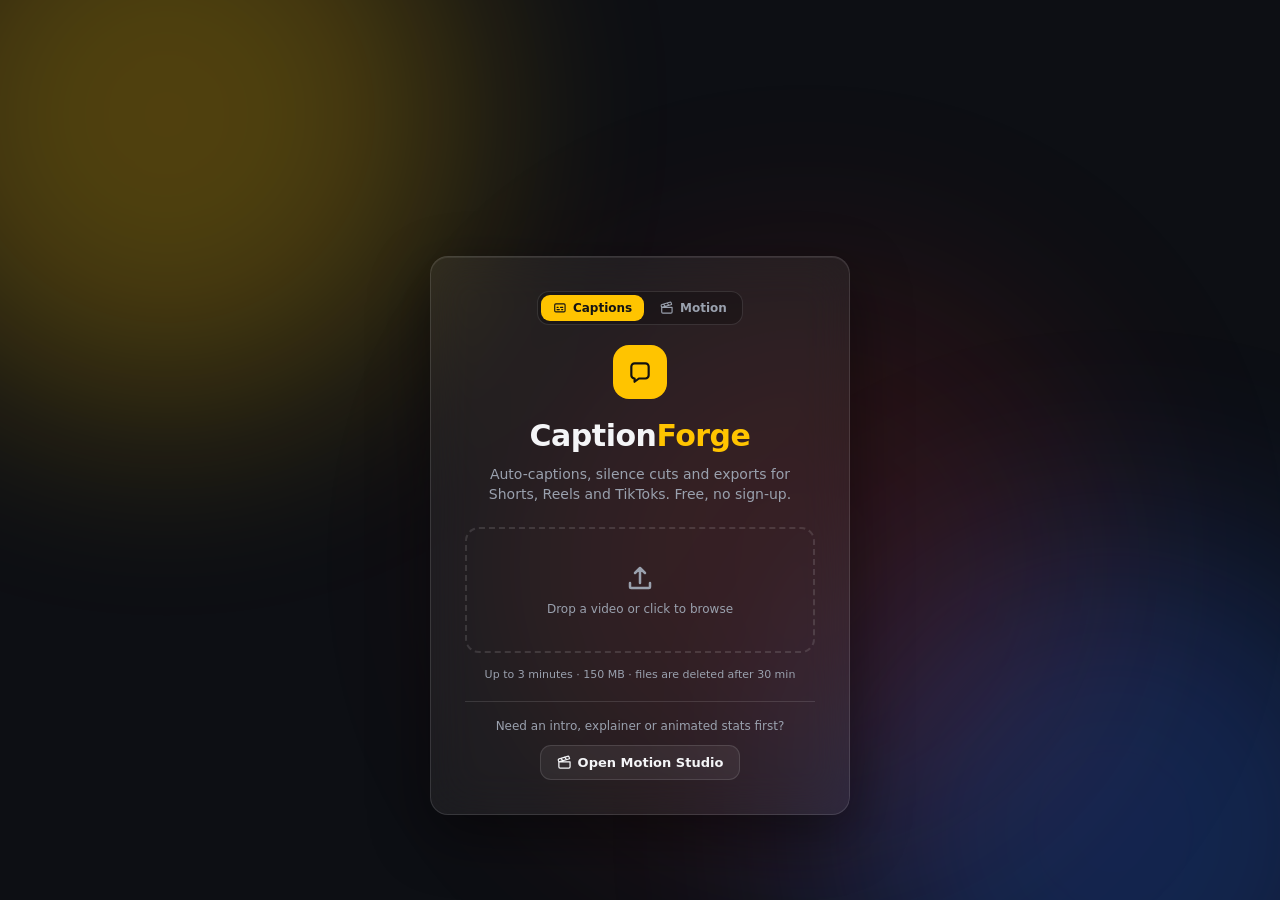
<file: templates/index.html>
<!doctype html><html lang="en"><head><meta charset="utf-8"><meta name="viewport" content="width=device-width,initial-scale=1"><title>CaptionForge</title>
<meta name="theme-color" content="#0d0f14">
<link rel="icon" type="image/svg+xml" href="/static/favicon.svg">
<link rel="preconnect" href="https://fonts.googleapis.com"><link rel="preconnect" href="https://fonts.gstatic.com" crossorigin>
<link href="https://fonts.googleapis.com/css2?family=Anton&family=Bangers&family=Bebas+Neue&family=Luckiest+Guy&family=Permanent+Marker&display=swap" rel="stylesheet">
<link rel="stylesheet" href="/static/style.css"></head><body>
<div class="blobs"><i></i><i></i><i></i></div>
<main id="gate" class="glass">
  <nav class="mnav"><a href="/" class="on" data-ic="captions">Captions</a><a href="/motion" data-ic="clapperboard">Motion</a></nav>
  <div class="mark"><svg viewBox="0 0 24 24"><path d="M4 7a3 3 0 0 1 3-3h10a3 3 0 0 1 3 3v8a3 3 0 0 1-3 3H11l-4 3v-3a3 3 0 0 1-3-3z"/></svg></div>
  <h1>Caption<b>Forge</b></h1><p>Auto-captions, silence cuts and exports for Shorts, Reels and TikToks. Free, no sign-up.</p>
  <label class="drop" id="drop"><input type="file" id="file" accept="video/*" hidden><svg viewBox="0 0 24 24"><path d="M12 16V4m0 0-4 4m4-4 4 4M4 16v3a1 1 0 0 0 1 1h14a1 1 0 0 0 1-1v-3"/></svg><span>Drop a video or click to browse</span></label>
  <small class="lim">Up to 3 minutes · 150 MB · files are deleted after 30 min</small>
  <div class="alt"><span>Need an intro, explainer or animated stats first?</span><a class="btn gl" href="/motion" data-ic="clapperboard"><span>Open Motion Studio</span></a></div>
</main>
<section id="app">
 <header class="glass top"><b class="brand">Caption<i>Forge</i></b>
  <nav class="mnav"><a href="/" class="on" data-ic="captions">Captions</a><a href="/motion" data-ic="clapperboard">Motion</a></nav>
  <span class="sp"></span><kbd>Space</kbd> play <kbd>Arrows</kbd> seek <kbd>S</kbd> safe zones <kbd>Ctrl+Z</kbd> undo<button id="export" class="btn y" data-ic="download"><span>Export MP4</span></button></header>
 <div class="work">
  <div class="stagewrap"><div id="stage"><video id="v" playsinline></video><div id="safe"></div><div id="cap" title="Drag to move"></div></div></div>
  <aside class="glass panel">
   <nav class="tabs" id="tabs"><button data-t="cap" class="on">Captions</button><button data-t="sty">Style</button><button data-t="fmt">Format</button><button data-t="sil">Silence</button></nav>

   <section class="tab on" id="t-cap">
    <div class="row"><select id="model"><option>tiny</option><option selected>base</option><option>small</option></select><button id="gen" class="btn b">Auto-caption</button></div>
    <label>Words per screen <output id="nO">3</output><input type="range" id="n" min="1" max="8" value="3"></label>
    <div class="chips tools">
      <button id="addcap" data-ic="plus" title="Add a caption at the playhead">At playhead</button>
      <button id="undo" data-ic="undo-2">Undo</button>
      <button id="fill" data-ic="wand-sparkles" title="Remove um / uh / erm">Remove fillers</button>
      <button id="shm" data-ic="rewind" title="Shift all captions 0.1s earlier">0.1s</button>
      <button id="shp" data-ic="fast-forward" title="Shift all captions 0.1s later">0.1s</button>
      <button id="srt" data-ic="download">.srt</button>
    </div>
    <div class="row fr"><input id="fi" placeholder="Find word"><input id="re" placeholder="Replace with"><button id="rep" class="btn b sm">Replace</button></div>
    <div id="list"></div>
   </section>

   <section class="tab" id="t-sty">
    <div class="chips" id="presets"></div>
    <label>Font<select data-k="font"><option>Anton</option><option>Bangers</option><option>Bebas Neue</option><option>Luckiest Guy</option><option>Permanent Marker</option></select></label>
    <label>Letter case<select data-k="case"><option value="upper">UPPERCASE</option><option value="lower">lowercase</option><option value="title">Title</option><option value="none">As typed</option></select></label>
    <label class="sw">Bold<input type="checkbox" data-k="bold"><s></s></label>
    <label class="sw">Highlight active word<input type="checkbox" data-k="hl"><s></s></label>
    <label class="sw">Pop active word<input type="checkbox" data-k="pop"><s></s></label>
    <label>Size <output></output><input type="range" data-k="size" min="3" max="12" step=".5"></label>
    <label>Vertical position <output></output><input type="range" data-k="y" min="8" max="92" data-u="%"></label>
    <label>Outline <output></output><input type="range" data-k="sw" min="0" max="16"></label>
    <label>Shadow <output></output><input type="range" data-k="sh" min="0" max="10"></label>
    <div class="cols"><label>Text<input type="color" data-k="color"></label><label>Active word<input type="color" data-k="hi"></label><label>Outline<input type="color" data-k="stroke"></label></div>
    <div class="sw3"><button data-c="#FFFFFF">W</button><button data-c="#FFC400" style="--c:#FFC400">Y</button><button data-c="#E5322D" style="--c:#E5322D">R</button><button data-c="#2563EB" style="--c:#2563EB">B</button><button data-c="#000000" style="--c:#000">K</button></div>
    <label class="sw">Background box<input type="checkbox" data-k="box"><s></s></label>
    <div class="cols"><label>Box colour<input type="color" data-k="boxc"></label><label>Box opacity <output></output><input type="range" data-k="boxa" min="10" max="100" data-u="%"></label></div>
    <small>Tip: you can also drag the caption up or down right in the preview.</small>
   </section>

   <section class="tab" id="t-fmt">
    <div class="chips" id="ratios"></div>
    <div class="seg" id="fit"><button data-f="fill" class="on">Fill (crop)</button><button data-f="blur">Fit + blur bars</button></div>
    <label class="sw">Safe-zone overlay<input type="checkbox" id="safeT"><s></s></label>
    <div class="xref"><b>Need an animated intro or outro?</b><small>Build it in Motion Studio, export it, then caption it here. Motion can send its video straight to this editor.</small><a class="btn gl sm" href="/motion" data-ic="clapperboard"><span>Open Motion Studio</span></a></div>
   </section>

   <section class="tab" id="t-sil">
    <label>Threshold <output id="dbO">-30 dB</output><input type="range" id="db" min="-60" max="-15" value="-30"></label>
    <label>Min length <output id="mnO">0.4 s</output><input type="range" id="mn" min="2" max="20" value="4"></label>
    <button id="sil" class="btn b">Detect silences</button>
    <label class="sw">Remove silences<input type="checkbox" id="cutT" checked><s></s></label>
    <small id="silInfo">Click a red block on the timeline to keep or remove it.</small>
   </section>
  </aside>
 </div>

 <div class="glass tl" id="tl">
  <div class="tlbar">
   <button id="play" class="btn ic"><svg viewBox="0 0 24 24"><path id="pp" d="M7 5v14l12-7z"/></svg></button>
   <span id="tc">0:00</span><small id="tdur"></small>
   <span class="sp"></span>
   <label class="zoom">Zoom <input type="range" id="zoom" min="1" max="10" step=".5" value="1"></label>
   <button id="tlmin" class="btn ic2" data-ic="chevron-down" title="Collapse timeline for a bigger preview" aria-label="Collapse timeline"></button>
  </div>
  <div class="tlbody">
   <div class="labels"><span></span><span>Video</span><span>Audio</span><span>Captions</span></div>
   <div class="scroll" id="tscroll"><div class="inner" id="tin">
     <div class="ruler" id="ruler"></div>
     <div class="trk" id="tV"></div>
     <div class="trk" id="tA"><canvas id="wave"></canvas><div id="tAc"></div></div>
     <div class="trk" id="tC"></div>
     <div id="head"></div>
   </div></div>
  </div>
 </div>
</section>
<div id="toast"></div><script src="/static/icons.js"></script><script src="/static/handoff.js"></script><script src="/static/app.js"></script></body></html>
</file>
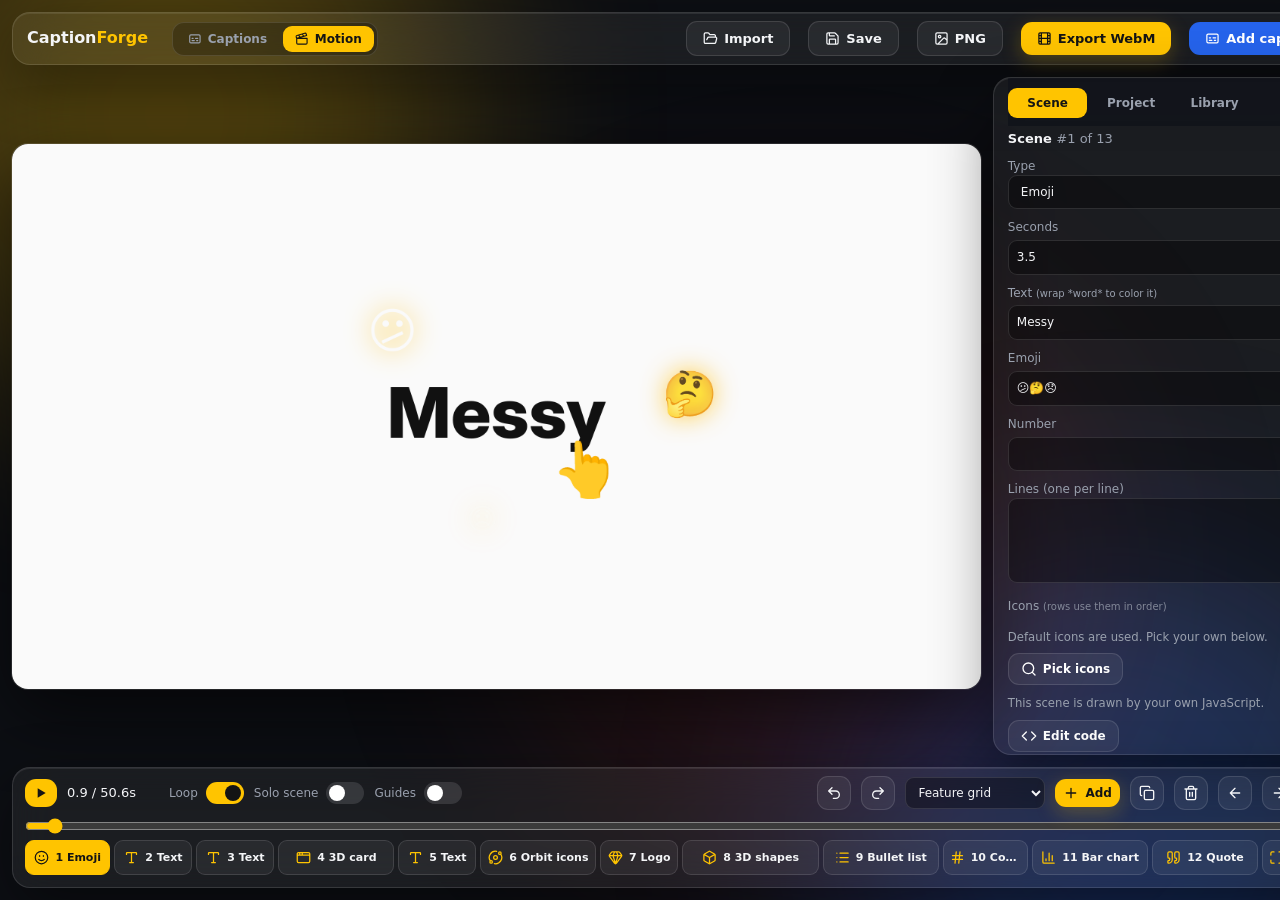
<file: templates/motion.html>
<!doctype html><html lang="en"><head><meta charset="utf-8"><meta name="viewport" content="width=device-width,initial-scale=1"><title>Motion Studio | CaptionForge</title>
<meta name="theme-color" content="#0d0f14">
<link rel="icon" type="image/svg+xml" href="/static/favicon.svg">
<link rel="preconnect" href="https://fonts.googleapis.com"><link rel="preconnect" href="https://fonts.gstatic.com" crossorigin>
<link href="https://fonts.googleapis.com/css2?family=Inter:wght@500;700;800;900&family=Anton&family=Bangers&family=Bebas+Neue&family=Luckiest+Guy&family=Permanent+Marker&display=swap" rel="stylesheet">
<link rel="stylesheet" href="/static/style.css"><link rel="stylesheet" href="/static/motion.css"></head>
<body class="motion">
<div class="blobs"><i></i><i></i><i></i></div>
<section id="app" class="in">
 <header class="glass top">
  <b class="brand">Caption<i>Forge</i></b>
  <nav class="mnav"><a href="/" data-ic="captions">Captions</a><a href="/motion" class="on" data-ic="clapperboard">Motion</a></nav>
  <span class="sp"></span><span id="st"></span>
  <button id="imp" class="btn gl" data-ic="folder-open" title="Import project, scene or JSON"><span class="lb">Import</span></button>
  <button id="save" class="btn gl" data-ic="save" title="Download project JSON"><span class="lb">Save</span></button>
  <button id="png" class="btn gl" data-ic="image" title="Download current frame"><span class="lb">PNG</span></button>
  <button id="exp" class="btn y" data-ic="film"><span class="lb">Export WebM</span></button>
  <button id="tocap" class="btn b" data-ic="captions" title="Export, then open the video in the caption editor"><span class="lb">Add captions</span></button>
 </header>

 <div class="work">
  <div class="stagewrap"><div id="stage"><canvas id="cv" width="1280" height="720"></canvas></div></div>
  <aside class="glass panel">
   <nav class="tabs" id="tabs"><button data-t="scene" class="on">Scene</button><button data-t="proj">Project</button><button data-t="lib">Library</button><button data-t="code">Code</button></nav>

   <section class="tab on" id="t-scene">
    <div class="shead"><b>Scene <span id="sn"></span></b></div>
    <label>Type<select id="ft"></select></label>
    <label>Seconds<input type="number" id="fd" min="1" max="60" step="0.5"></label>
    <label data-f="x"><span class="lt">Text</span> <small>(wrap *word* to color it)</small><input id="fx"></label>
    <label data-f="e"><span class="lt">Emoji</span><input id="fe"></label>
    <label data-f="n"><span class="lt">Number</span><input id="fn"></label>
    <label data-f="l"><span class="lt">Lines</span><textarea id="fl" rows="4"></textarea></label>
    <div data-f="img" class="btns"><button id="imgb" class="btn gl" data-ic="image" style="margin:0"><span class="lb">Choose image</span></button><button id="imgc" class="btn gl" data-ic="trash-2" style="margin:0"><span class="lb">Remove</span></button><input type="file" id="imgf" accept="image/*" hidden></div>
    <div data-f="ic" class="icf"><div class="lt2">Icons <small>(rows use them in order)</small></div><div id="icchips" class="chips"></div><button id="icpick" class="btn g sm" data-ic="search"><span class="lb">Pick icons</span></button></div>
    <div data-f="js" class="icf"><small>This scene is drawn by your own JavaScript.</small><button id="gocode" class="btn g sm" data-ic="code"><span class="lb">Edit code</span></button></div>
    <div class="row"><label class="inl"><input type="checkbox" id="fbo"> Custom background</label><input type="color" id="fb"></div>
   </section>

   <section class="tab" id="t-proj">
    <label>Brand name<input id="pb"></label>
    <div><div class="lt2">Brand icon</div><div class="row"><span id="logochip" class="chip"></span><button id="logopick" class="btn gl sm" style="margin:0" data-ic="search"><span class="lb">Change</span></button></div></div>
    <div><div class="lt2">Format</div><div class="chips" id="ratios"></div></div>
    <div class="seg" id="qual"><button data-q="720" class="on">720p class</button><button data-q="1080">1080p class</button></div>
    <div><div class="lt2">Palette</div><div class="pals" id="pals"></div></div>
    <div class="cols"><label>Background<input type="color" id="pbg"></label><label>Accent 1<input type="color" id="c0"></label><label>Accent 2<input type="color" id="c1"></label><label>Accent 3<input type="color" id="c2"></label></div>
    <label>Font<select id="pfont"></select></label>
    <div class="cols"><label>Backdrop<select id="pbgs"><option value="solid">Solid</option><option value="glow">Soft glow</option><option value="gradient">Gradient</option><option value="dots">Dots</option><option value="grid">Grid</option></select></label>
     <label>Transition<select id="ptr"><option value="fade">Fade</option><option value="slide">Slide</option><option value="zoom">Zoom</option><option value="cut">Hard cut</option></select></label></div>
    <label>Text animation<select id="panim"><option value="rise">Rise</option><option value="pop">Pop</option><option value="drop">Drop</option><option value="fade">Fade only</option></select></label>
    <div><div class="lt2">Icon style</div><div class="chips" id="istyles"></div></div>
    <label>Icon weight <output id="iwO">2</output><input type="range" id="iw" min="1" max="3" step=".25"></label>
    <label class="sw">Karaoke captions<input type="checkbox" id="capOn"><s></s></label>
    <label>Caption script<textarea id="cap" rows="3" placeholder="Words appear karaoke-style across the whole video"></textarea></label>
    <div><div class="lt2">Music <small>(mixed into the WebM export)</small></div>
     <div class="row"><button id="musb" class="btn gl sm" style="margin:0" data-ic="music"><span class="lb">Choose audio</span></button><button id="musc" class="btn gl sm" style="margin:0" data-ic="x" hidden><span class="lb">Remove</span></button><input type="file" id="musf" accept="audio/*" hidden></div>
     <small id="musn"></small>
     <label>Volume <output id="volO">80%</output><input type="range" id="vol" min="0" max="1" step=".05"></label></div>
    <small>Your work autosaves in this browser. Export records the canvas in real time (Chrome or Edge, keep the tab visible).</small>
   </section>

   <section class="tab" id="t-lib">
    <div class="row"><button id="mytplb" class="btn gl sm" style="margin:0" data-ic="bookmark"><span class="lb">Save this scene as template</span></button></div>
    <div id="lib"></div>
   </section>

   <section class="tab" id="t-code">
    <div class="codehelp">
     <b>Custom scene API</b>
     <small>Paste a <code>draw(ctx, t, d, e, api)</code> function or just its body. <code>t</code> is seconds into the scene, <code>d</code> its length, <code>e</code> the fade in/out (0 to 1). <code>api</code> gives you <code>W H U colors ink muted text lines rich icon iconTile emoji rand smooth easeOut easeBack env rgba font ICONS</code>. Multiply sizes by <code>U</code> so they scale across formats.</small>
    </div>
    <div class="row"><select id="snip"></select><button id="snipb" class="btn gl sm" style="margin:0"><span class="lb">Insert</span></button></div>
    <div id="codeconv" class="icf" hidden><small>The selected scene is not a custom scene yet.</small><button id="codemk" class="btn g sm" data-ic="wand-sparkles"><span class="lb">Make it a custom scene</span></button></div>
    <textarea id="code" spellcheck="false" placeholder="// pick a snippet or paste your code"></textarea>
    <div id="cerr" class="cerr" hidden></div>
    <div class="row"><button id="codecp" class="btn gl sm" style="margin:0" data-ic="copy"><span class="lb">Copy</span></button><button id="codepa" class="btn gl sm" style="margin:0" data-ic="clipboard-paste"><span class="lb">Paste</span></button></div>
    <small>Code runs inside this page with full access to it. Only paste code you wrote or trust.</small>
   </section>
  </aside>
 </div>

 <div class="glass tl mtl" id="tl">
  <div class="tlbar">
   <button id="play" class="btn ic" title="Play or pause"><svg viewBox="0 0 24 24"><path id="pp" d="M7 5v14l12-7z"/></svg></button>
   <span id="time">0.0 / 0s</span>
   <label class="sw mini">Loop<input type="checkbox" id="loop" checked><s></s></label>
   <label class="sw mini">Solo scene<input type="checkbox" id="solo"><s></s></label>
   <label class="sw mini">Guides<input type="checkbox" id="guides"><s></s></label>
   <span class="sp"></span>
   <button id="undo" class="btn gl sq" data-ic="undo-2" title="Undo (Ctrl+Z)" aria-label="Undo"></button>
   <button id="redo" class="btn gl sq" data-ic="redo-2" title="Redo (Ctrl+Y)" aria-label="Redo"></button>
   <select id="nt"></select><button id="add" class="btn y sm" data-ic="plus"><span class="lb">Add</span></button>
   <button id="dup" class="btn gl sq" data-ic="copy" title="Duplicate (Ctrl+D)" aria-label="Duplicate"></button>
   <button id="del" class="btn gl sq" data-ic="trash-2" title="Delete" aria-label="Delete"></button>
   <button id="up" class="btn gl sq" data-ic="arrow-left" title="Move earlier" aria-label="Move earlier"></button>
   <button id="dn" class="btn gl sq" data-ic="arrow-right" title="Move later" aria-label="Move later"></button>
   <button id="tlmin" class="btn gl sq" data-ic="chevron-down" title="Collapse for a bigger preview" aria-label="Collapse"></button>
  </div>
  <div class="tlbody"><input type="range" id="scrub" min="0" max="100" value="0"><div id="blocks"></div></div>
 </div>
</section>
<div id="toast"></div>
<script src="/static/icons.js"></script><script src="/static/motion-engine.js"></script><script src="/static/handoff.js"></script><script src="/static/motion.js"></script>
</body></html>
</file>
<file: static/style.css>
:root{--bg:#0d0f14;--y:#FFC400;--r:#E5322D;--b:#2563EB;--t:#F4F5F7;--m:#9aa1ae;--g:rgba(255,255,255,.06);--l:rgba(255,255,255,.12);--e:cubic-bezier(.7,0,.2,1)}
*{box-sizing:border-box;margin:0}body{background:var(--bg);color:var(--t);font:14px/1.4 system-ui,Segoe UI,sans-serif;height:100vh;overflow:hidden;display:grid;place-items:center}
.blobs i{position:fixed;width:46vmax;height:46vmax;border-radius:50%;filter:blur(110px);opacity:.28;animation:dr 22s ease-in-out infinite alternate}
.blobs i:nth-child(1){background:var(--y);top:-20%;left:-10%}.blobs i:nth-child(2){background:var(--b);bottom:-25%;right:-10%;animation-delay:-8s}.blobs i:nth-child(3){background:var(--r);top:30%;left:40%;opacity:.14;animation-delay:-15s}
@keyframes dr{to{transform:translate(8vw,6vh) scale(1.15)}}
.glass{background:var(--g);border:1px solid var(--l);backdrop-filter:blur(22px);border-radius:18px;box-shadow:0 20px 60px rgba(0,0,0,.45),inset 0 1px 0 rgba(255,255,255,.08)}
#gate{width:min(420px,92vw);padding:34px;text-align:center;transition:transform .7s var(--e),opacity .5s,border-radius .7s var(--e);animation:up .8s var(--e) both}
@keyframes up{from{opacity:0;transform:translateY(24px) scale(.96)}}
#gate.out{transform:scale(.12) rotate(45deg);opacity:0;border-radius:60px}
.mark{width:54px;height:54px;margin:0 auto 16px;border-radius:16px;background:var(--y);display:grid;place-items:center;animation:fl 4s ease-in-out infinite}
.mark svg{width:26px;fill:none;stroke:#111;stroke-width:2;stroke-linejoin:round}@keyframes fl{50%{transform:translateY(-5px) rotate(-4deg)}}
h1{font-size:30px;letter-spacing:-.5px}h1 b{color:var(--y)}#gate p{color:var(--m);margin:8px 0 22px}.lim{display:block;margin-top:14px;font-size:11px}
.drop{display:grid;gap:8px;justify-items:center;padding:34px 16px;border:2px dashed var(--l);border-radius:14px;cursor:pointer;transition:.25s;color:var(--m)}
.drop svg{width:30px;fill:none;stroke:currentColor;stroke-width:2;stroke-linecap:round;stroke-linejoin:round;transition:.3s}
.drop:hover,.drop.ov{border-color:var(--y);color:var(--y);background:rgba(255,196,0,.06);transform:translateY(-2px)}.drop:hover svg{transform:translateY(-4px)}

/* layout: header / work area (gets all spare height) / compact timeline */
#app{display:none;width:100vw;height:100vh;padding:12px;gap:12px;grid-template-rows:auto minmax(0,1fr) auto;position:relative}
#app.in{display:grid}#app.in>*{animation:up .7s var(--e) both}#app.in>:nth-child(2){animation-delay:.08s}#app.in>:nth-child(3){animation-delay:.16s}
.top{display:flex;align-items:center;gap:10px;padding:8px 14px;color:var(--m);font-size:12px}.sp{flex:1}.brand{color:var(--t);font-size:16px}.brand i{color:var(--y);font-style:normal}
kbd{background:var(--g);border:1px solid var(--l);border-radius:5px;padding:1px 6px;color:var(--t);margin-left:8px}
.btn{border:0;border-radius:11px;padding:9px 16px;font:600 13px system-ui,sans-serif;cursor:pointer;color:#fff;position:relative;overflow:hidden;transition:transform .15s,box-shadow .25s,filter .2s;margin-left:12px}
.btn:hover{transform:translateY(-2px)}.btn:active{transform:scale(.95)}.btn.y{background:var(--y);color:#141414;box-shadow:0 6px 20px rgba(255,196,0,.25)}.btn.b{background:var(--b);margin:0}.btn.g{background:var(--g);border:1px solid var(--l);margin:8px 0 0;width:100%}.btn.sm{padding:7px 12px;font-size:12px}
.btn.y::after{content:"";position:absolute;inset:0;background:linear-gradient(110deg,transparent 30%,rgba(255,255,255,.45),transparent 70%);transform:translateX(-120%);transition:.6s}.btn.y:hover::after{transform:translateX(120%)}
.btn.busy{pointer-events:none;filter:saturate(.4)}.btn.busy::before{content:"";display:inline-block;width:11px;height:11px;margin-right:8px;border:2px solid currentColor;border-right-color:transparent;border-radius:50%;animation:sp .7s linear infinite;vertical-align:-2px}@keyframes sp{to{transform:rotate(1turn)}}
.work{display:grid;grid-template-columns:minmax(0,1fr) 360px;grid-template-rows:minmax(0,1fr);gap:12px;min-height:0}

/* preview: sized from the free space, always the exact chosen aspect ratio */
.stagewrap{container-type:size;min-height:0;display:grid;place-items:center}
#stage{--ar:.5625;width:min(100cqw,100cqh*var(--ar));height:min(100cqh,100cqw/var(--ar));background:#000;border-radius:16px;overflow:hidden;position:relative;container-type:size;box-shadow:0 0 0 1px var(--l),0 24px 70px rgba(0,0,0,.6);transition:width .5s var(--e),height .5s var(--e)}
#v{width:100%;height:100%;object-fit:cover}#stage.blur #v{object-fit:contain}
#cap{position:absolute;left:50%;transform:translate(-50%,-50%);width:max-content;max-width:94%;text-align:center;line-height:1.1;paint-order:stroke fill;cursor:ns-resize;touch-action:none;user-select:none}
#cap span{display:inline-block;margin:0 .12em;transition:transform .12s,color .12s}#cap span.on{color:var(--hi);transform:scale(var(--sc,1))}
#safe{position:absolute;inset:0;pointer-events:none;opacity:0;transition:.3s;background:linear-gradient(transparent 78%,rgba(229,50,45,.28) 78%),linear-gradient(90deg,transparent 86%,rgba(229,50,45,.28) 86%)}#safe.on{opacity:1}
input[type=range]{accent-color:var(--y);width:100%}

/* side panel with tabs */
.panel{overflow:auto;padding:0 14px 14px;min-height:0}
.tabs{display:flex;gap:4px;position:sticky;top:0;z-index:5;padding:10px 0 8px;background:rgba(18,20,27,.92);backdrop-filter:blur(10px);border-radius:0}
.tabs button{flex:1;background:none;border:0;color:var(--m);font:600 12px system-ui;padding:8px 4px;border-radius:9px;cursor:pointer;transition:.2s}
.tabs button:hover{color:var(--t)}.tabs .on{background:var(--y);color:#141414}
.tab{display:none;gap:10px;flex-direction:column;padding-top:4px}.tab.on{display:flex}
label{display:block;color:var(--m);font-size:12px}label output{float:right;color:var(--t)}
select,textarea,.fr input{width:100%;background:rgba(0,0,0,.35);color:var(--t);border:1px solid var(--l);border-radius:9px;padding:8px;font:inherit}
.row{display:flex;gap:8px}.fr input{padding:6px 8px;font-size:12px}.chips{display:flex;flex-wrap:wrap;gap:6px}
.chips button,.seg button,.sw3 button{background:var(--g);border:1px solid var(--l);color:var(--t);padding:7px 11px;border-radius:9px;cursor:pointer;transition:.2s;font:inherit}
.tools button{padding:5px 9px;font-size:12px}
.chips button:hover,.seg button:hover{transform:translateY(-2px)}.chips .on,.seg .on{background:var(--b);border-color:var(--b)}
.seg{display:flex;gap:6px}.seg button{flex:1}.cols{display:flex;gap:8px}.cols label{flex:1}input[type=color]{width:100%;height:30px;border:0;background:none;cursor:pointer}
.sw3{display:flex;gap:6px}.sw3 button{flex:1;background:var(--c,#fff);color:#111;font-weight:700;padding:5px}.sw3 button[style*="#E5"],.sw3 button[style*="#25"],.sw3 button[style*="#000"]{color:#fff}
.sw{display:flex;justify-content:space-between;align-items:center;cursor:pointer}.sw input{display:none}.sw s{width:38px;height:22px;border-radius:20px;background:var(--l);position:relative;transition:.3s;flex:none}
.sw s::after{content:"";position:absolute;top:3px;left:3px;width:16px;height:16px;border-radius:50%;background:#fff;transition:.3s var(--e)}.sw input:checked+s{background:var(--y)}.sw input:checked+s::after{transform:translateX(16px);background:#141414}
small{color:var(--m)}

/* caption list */
#list{display:flex;flex-direction:column;gap:6px}.empty{color:var(--m);font-size:12px;padding:10px 2px}
.crow{border:1px solid var(--l);border-radius:10px;padding:6px 8px;background:rgba(0,0,0,.2);transition:.2s}
.crow.cur{border-color:var(--y);background:rgba(255,196,0,.08)}
.chd{display:flex;align-items:center;gap:4px;font-size:11px;color:var(--m)}.chd b{min-width:20px;color:var(--t)}
.chd input{width:62px;background:rgba(0,0,0,.35);border:1px solid var(--l);color:var(--t);border-radius:6px;padding:2px 4px;font:inherit}
.chd button{background:none;border:0;color:var(--m);cursor:pointer;padding:2px 6px;border-radius:6px;font-size:13px}.chd button:hover{background:var(--g);color:var(--t)}.chd button[data-a=del]:hover{color:var(--r)}
.crow textarea{height:46px;margin-top:5px;resize:none;font-size:13px}

/* timeline */
.tl{--rh:18px;--th:30px;--gp:4px;padding:8px 12px 10px;display:grid;gap:6px}
.tlbar{display:flex;align-items:center;gap:10px;color:var(--m);font-size:12px}.tlbar .btn{margin:0;padding:6px 8px}
#tc{font-variant-numeric:tabular-nums;color:var(--t);font-size:13px;min-width:34px}.zoom{display:flex;align-items:center;gap:8px;width:190px}
.ic svg{width:16px;fill:#141414;display:block}.ic{background:var(--y)}.ic2{background:var(--g);border:1px solid var(--l);width:30px}
.tl.min .tlbody{display:none}.tl.min #tlmin{transform:rotate(180deg)}
.tlbody{display:grid;grid-template-columns:56px minmax(0,1fr);gap:8px}
.labels{display:grid;grid-template-rows:var(--rh) repeat(3,var(--th));gap:var(--gp);font-size:11px;color:var(--m);align-items:center}
.scroll{overflow-x:auto;overflow-y:hidden}
.inner{position:relative;display:grid;grid-template-rows:var(--rh) repeat(3,var(--th));gap:var(--gp);min-width:100%;touch-action:none;user-select:none;cursor:text}
.ruler{position:relative;overflow:hidden;cursor:pointer}
.ruler i{position:absolute;top:0;bottom:0;border-left:1px solid var(--l);padding-left:4px;font-style:normal;font-size:10px;color:var(--m);line-height:var(--rh);white-space:nowrap}
.trk{position:relative;background:rgba(0,0,0,.3);border-radius:7px;overflow:hidden}
.clip{position:absolute;inset:3px 0;background:linear-gradient(180deg,rgba(37,99,235,.8),rgba(37,99,235,.5));border-radius:5px;font-size:11px;line-height:24px;padding-left:8px;color:#dbe6ff;white-space:nowrap;overflow:hidden}
#tA canvas{position:absolute;inset:0;width:100%;height:100%}#tAc{position:absolute;inset:0;pointer-events:none}
.cut{position:absolute;top:0;bottom:0;background:repeating-linear-gradient(45deg,rgba(229,50,45,.9) 0 5px,rgba(229,50,45,.55) 5px 10px);transition:.2s;border-radius:3px;cursor:pointer;pointer-events:auto;z-index:2}.cut.off{opacity:.18}.cut:hover{filter:brightness(1.25)}
.blk{position:absolute;top:3px;bottom:3px;background:var(--t);opacity:.85;border-radius:5px;color:#111;font-size:10px;overflow:hidden;white-space:nowrap;line-height:24px;padding:0 7px;min-width:3px}
.blk.sel{background:var(--y);opacity:1}.hd{position:absolute;top:0;bottom:0;width:7px;cursor:ew-resize;background:rgba(0,0,0,.3);opacity:0}.blk:hover .hd,.blk.sel .hd{opacity:1}.hd[data-e=s]{left:0}.hd[data-e=e]{right:0}
#head{position:absolute;top:0;bottom:0;left:0;width:2px;margin-left:-1px;background:var(--r);box-shadow:0 0 0 1px rgba(0,0,0,.35);pointer-events:none;z-index:6}
#head::before{content:"";position:absolute;top:0;left:-5px;border:6px solid transparent;border-top-color:var(--r);border-bottom:0}
#toast{position:fixed;bottom:24px;left:50%;transform:translate(-50%,30px);background:var(--t);color:#111;padding:10px 18px;border-radius:12px;opacity:0;transition:.4s var(--e);font-weight:600;z-index:9;max-width:90vw}#toast.show{opacity:1;transform:translate(-50%,0)}#toast.err{background:var(--r);color:#fff}
@media(max-width:800px){body{overflow:auto;display:block}#app{height:auto;min-height:100vh;grid-template-rows:auto auto auto}.work{grid-template-columns:1fr;grid-template-rows:auto}.stagewrap{height:62vh}.panel{max-height:60vh}.top kbd{display:none}}

/* shared: icons, nav, cross-links */
.ico{width:1.15em;height:1.15em;flex:none}
.btn,.chips button,.mnav a{display:inline-flex;align-items:center;justify-content:center;gap:6px}
a.btn{text-decoration:none}
.btn.gl{background:var(--g);border:1px solid var(--l);color:var(--t)}.btn.gl.sm{padding:7px 12px;font-size:12px;margin:0}
.mnav{display:flex;gap:4px;padding:3px;border:1px solid var(--l);border-radius:12px;background:rgba(0,0,0,.25)}
.top .mnav{margin-left:14px}
.mnav a{color:var(--m);text-decoration:none;font:600 12px system-ui,sans-serif;padding:6px 12px;border-radius:9px;transition:.2s}
.mnav a:hover{color:var(--t)}.mnav a.on{background:var(--y);color:#141414}
#gate .mnav{width:max-content;margin:0 auto 20px}
.alt{margin-top:18px;padding-top:16px;border-top:1px solid var(--l);display:flex;flex-direction:column;gap:10px;align-items:center;color:var(--m);font-size:12px}.alt .btn{margin:0}
.xref{display:flex;flex-direction:column;gap:8px;align-items:flex-start;padding:12px;border:1px solid var(--l);border-radius:12px;background:rgba(0,0,0,.2);font-size:13px}
.chd button{display:grid;place-items:center}.chd .ico{width:15px;height:15px}.chd i{display:grid;place-items:center}.chd i .ico{width:13px;height:13px}
.top .btn{margin-left:8px}
@media(max-width:800px){.top .mnav{margin-left:6px}}
</file>
<file: static/motion.css>
/* Motion Studio page. Shares the glass theme from style.css. */
body.motion .tab input:not([type=range]):not([type=color]):not([type=checkbox]):not([type=file]){width:100%;background:rgba(0,0,0,.35);color:var(--t);border:1px solid var(--l);border-radius:9px;padding:8px;font:inherit;margin-top:4px}
body.motion label{margin:0}
body.motion .tab label.inl{display:flex;align-items:center;gap:8px}body.motion .tab label.inl input{width:auto;margin:0}
body.motion .tab label input[type=range]{margin-top:6px}
body.motion .row{align-items:center}
.shead{display:flex;justify-content:space-between;font-size:13px}.shead span{color:var(--m);font-weight:400}
.lt2{color:var(--m);font-size:12px;margin-bottom:6px}.lt2 small{opacity:.8}
.icf{display:flex;flex-direction:column;gap:8px}.icf .btn.g{margin:0;width:auto;align-self:flex-start}
.btn.gl{background:var(--g);border:1px solid var(--l);color:var(--t)}.btn.sq{padding:8px;margin-left:0}.btn.sm .ico,.btn.sq .ico{width:16px;height:16px}
.top .btn{margin-left:8px}
#st{color:var(--y);font-size:12px;max-width:260px;overflow:hidden;text-overflow:ellipsis;white-space:nowrap}
.chip{display:inline-grid;place-items:center;width:42px;height:42px;border-radius:12px;background:var(--g);border:1px solid var(--l);color:var(--y)}.chip .ico{width:22px;height:22px}
#icchips .chip{position:relative;width:auto;height:auto;padding:6px 8px 6px 8px;display:inline-flex;gap:6px;align-items:center;font-size:11px;color:var(--t);cursor:pointer}#icchips .chip .ico{width:18px;height:18px;color:var(--y)}#icchips .chip:hover{border-color:var(--r)}
.pals{display:flex;flex-wrap:wrap;gap:8px}.pal{display:flex;gap:0;border-radius:10px;overflow:hidden;border:2px solid var(--l);cursor:pointer;padding:0;background:none;height:34px;transition:.2s}.pal:hover{transform:translateY(-2px)}.pal.on{border-color:var(--y)}.pal i{width:18px;height:100%}
.pal b{width:34px;display:block}
#istyles button{display:inline-flex;align-items:center;gap:8px}
/* timeline strip */
.mtl .tlbar{flex-wrap:wrap;row-gap:6px}.mtl .tlbar select{width:auto;min-width:140px;padding:7px 8px}.mtl .tlbar .btn.y{margin:0}
#time{font-variant-numeric:tabular-nums;color:var(--t);font-size:13px;min-width:92px}
.sw.mini{display:inline-flex;gap:8px;font-size:12px;margin:0}
body.motion .tlbody{display:block}body.motion .tl.min .tlbody{display:none}
#scrub{margin:2px 0 6px}
#blocks{display:flex;gap:4px;overflow-x:auto;padding-bottom:2px}
.mb{flex:1 1 0;min-width:78px;display:flex;align-items:center;justify-content:center;gap:6px;overflow:hidden;white-space:nowrap;padding:9px 6px;border-radius:9px;background:var(--g);border:1px solid var(--l);color:var(--t);font:600 11px system-ui;cursor:pointer;transition:background .2s,border-color .2s}
.mb .ico{width:15px;height:15px;color:var(--y);flex:none}.mb span{overflow:hidden;text-overflow:ellipsis}
.mb:hover{border-color:var(--m)}.mb.on{background:var(--y);border-color:var(--y);color:#141414}.mb.on .ico{color:#141414}.mb.dragover{outline:2px dashed var(--y)}
/* library */
#lib{display:flex;flex-direction:column;gap:12px}.lgroup h4{font-size:11px;letter-spacing:.08em;text-transform:uppercase;color:var(--m);margin:4px 0 8px}
.lgrid{display:grid;grid-template-columns:repeat(2,minmax(0,1fr));gap:8px}
.lcard{display:flex;flex-direction:column;gap:6px;text-align:left;background:var(--g);border:1px solid var(--l);border-radius:12px;padding:8px;cursor:pointer;color:var(--t);font:inherit;transition:.2s;position:relative}
.lcard:hover{border-color:var(--y);transform:translateY(-2px)}
.thc{height:104px;display:grid;place-items:center;background:rgba(0,0,0,.35);border-radius:8px;overflow:hidden}.thc canvas{border-radius:4px}
.lcard b{font-size:12px;display:flex;align-items:center;gap:6px}.lcard b .ico{width:14px;height:14px;color:var(--y)}.lcard small{font-size:11px;line-height:1.3}
.lcard .rm{position:absolute;top:6px;right:6px;background:rgba(0,0,0,.6);border:0;color:var(--t);border-radius:7px;padding:3px;cursor:pointer;display:grid}.lcard .rm:hover{background:var(--r)}.lcard .rm .ico{width:13px;height:13px}
/* code */
#code{height:300px;resize:vertical;font:12px/1.5 ui-monospace,Consolas,Menlo,monospace;white-space:pre;tab-size:2;overflow:auto}
.codehelp{display:flex;flex-direction:column;gap:6px;font-size:12px}.codehelp code,#t-code code{background:rgba(0,0,0,.4);padding:1px 5px;border-radius:5px;font-size:11px;color:var(--y)}
.cerr{background:rgba(229,50,45,.14);border:1px solid var(--r);color:#ffb4b1;border-radius:9px;padding:8px 10px;font:12px ui-monospace,Consolas,monospace;white-space:pre-wrap}
/* modals */
.ovl{position:fixed;inset:0;background:rgba(5,6,10,.7);backdrop-filter:blur(6px);display:grid;place-items:center;z-index:20;padding:16px}
.mdl{width:min(640px,100%);max-height:88vh;display:flex;flex-direction:column;background:rgba(22,25,34,.96);animation:up .35s var(--e) both}
.mh{display:flex;justify-content:space-between;align-items:center;padding:14px 16px 8px}.mh .btn{margin:0}
.mdl .mbody{padding:4px 16px 8px;overflow:auto;display:flex;flex-direction:column;gap:10px}
.mf{display:flex;justify-content:flex-end;gap:8px;padding:10px 16px 14px}.mf .btn{margin:0}
.mdl textarea{height:200px;font:12px/1.5 ui-monospace,Consolas,monospace}
.mdl input[type=text],.mdl input:not([type]){width:100%;background:rgba(0,0,0,.35);color:var(--t);border:1px solid var(--l);border-radius:9px;padding:9px;font:inherit}
.pcats{display:flex;flex-wrap:wrap;gap:6px}.pcats button{background:var(--g);border:1px solid var(--l);color:var(--t);padding:5px 10px;border-radius:9px;cursor:pointer;font:600 11px system-ui}.pcats .on{background:var(--y);color:#141414;border-color:var(--y)}
.pgrid{display:grid;grid-template-columns:repeat(auto-fill,minmax(54px,1fr));gap:6px;max-height:300px;overflow:auto;padding:2px}
.pgrid button{aspect-ratio:1;display:grid;place-items:center;background:var(--g);border:1px solid var(--l);border-radius:10px;color:var(--t);cursor:pointer;position:relative;transition:.15s}.pgrid button:hover{border-color:var(--y);color:var(--y)}.pgrid button.on{background:rgba(255,196,0,.16);border-color:var(--y);color:var(--y)}
.pgrid .ico{width:22px;height:22px}.pgrid button sup{position:absolute;top:3px;right:5px;font-size:10px;color:var(--y);font-weight:700}
.psel{display:flex;flex-wrap:wrap;gap:6px;min-height:34px}.psel .chip{width:auto;height:auto;padding:5px 8px;display:inline-flex;gap:6px;font-size:11px;color:var(--t);cursor:pointer}.psel .chip .ico{width:16px;height:16px;color:var(--y)}.psel .chip:hover{border-color:var(--r)}
.pempty{color:var(--m);font-size:12px;padding:6px 2px}
@media(max-width:800px){.top .lb{display:none}.top .btn{padding:9px}}

#stage canvas{width:100%;height:100%;display:block}
body.motion .top{flex-wrap:wrap;row-gap:6px}
</file>
